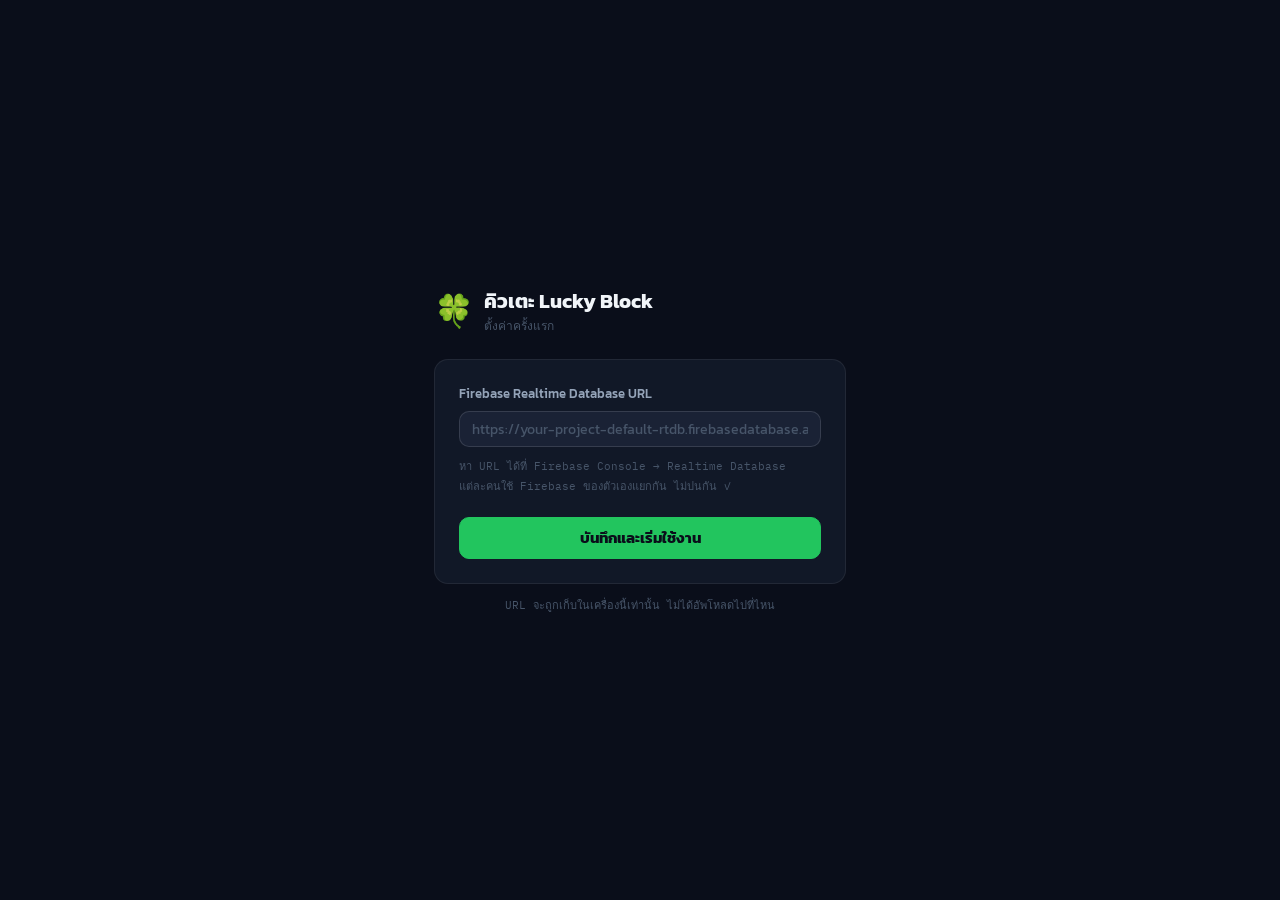
<file: index.html>
<!DOCTYPE html>
<html lang="th">
<head>
  <meta charset="UTF-8">
  <meta name="viewport" content="width=device-width, initial-scale=1.0">
  <title>คิวเตะ Lucky Block</title>
  <link rel="preconnect" href="https://fonts.googleapis.com">
  <link href="https://fonts.googleapis.com/css2?family=Kanit:wght@400;500;600;700&family=IBM+Plex+Mono:wght@400;600&display=swap" rel="stylesheet">
  <link rel="stylesheet" href="style.css">
</head>
<body>

<!-- ─── Setup Screen ─── -->
<div id="setup-screen" style="display:none;position:fixed;inset:0;background:var(--bg);z-index:999;align-items:center;justify-content:center">
  <div style="width:100%;max-width:460px;padding:24px">
    <div style="display:flex;align-items:center;gap:10px;margin-bottom:24px">
      <div style="font-size:32px">🍀</div>
      <div>
        <div style="font-size:20px;font-weight:700">คิวเตะ Lucky Block</div>
        <div style="font-size:12px;color:var(--text3);font-family:'IBM Plex Mono',monospace">ตั้งค่าครั้งแรก</div>
      </div>
    </div>
    <div style="background:var(--surface);border:1px solid var(--border);border-radius:var(--radius-lg);padding:24px">
      <div style="font-size:13px;color:var(--text2);margin-bottom:8px;font-weight:500">Firebase Realtime Database URL</div>
      <input id="setup-url" type="text"
        placeholder="https://your-project-default-rtdb.firebasedatabase.app"
        style="width:100%;margin-bottom:10px">
      <div style="font-size:11px;color:var(--text3);font-family:'IBM Plex Mono',monospace;margin-bottom:20px;line-height:1.8">
        หา URL ได้ที่ Firebase Console → Realtime Database<br>
        แต่ละคนใช้ Firebase ของตัวเองแยกกัน ไม่ปนกัน ✓
      </div>
      <button class="btn-primary" style="width:100%;height:42px;font-size:15px" onclick="saveSetup()">
        บันทึกและเริ่มใช้งาน
      </button>
    </div>
    <div style="font-size:11px;color:var(--text3);text-align:center;margin-top:12px;font-family:'IBM Plex Mono',monospace">
      URL จะถูกเก็บในเครื่องนี้เท่านั้น ไม่ได้อัพโหลดไปที่ไหน
    </div>
  </div>
</div>

<!-- ─── Main App ─── -->
<div class="app" id="main-app" style="display:none">

  <!-- ─── Header ─── -->
  <div class="header">
    <div class="logo">
      <div class="logo-icon">🍀</div>
      <div>
        <div class="logo-text">คิวเตะ Lucky Block</div>
        <div class="logo-sub">TikTok Live Queue Manager</div>
      </div>
    </div>
    <div class="header-actions">
      <button class="btn-sm btn-green" onclick="copyOverlayLink()" id="copy-btn">📋 ก็อปลิ้งค์คิว</button>
      <button class="btn-sm" onclick="showSetup()">⚙ Firebase</button>
      <button class="btn-sm" onclick="clearDone()">ล้างประวัติ</button>
      <button class="btn-sm" onclick="resetAll()">รีเซ็ต</button>
    </div>
  </div>

  <!-- ─── Stats ─── -->
  <div class="stats">
    <div class="stat">
      <div class="stat-label">รอในคิว</div>
      <div class="stat-val green" id="s-queue">0</div>
    </div>
    <div class="stat">
      <div class="stat-label">เตะวันนี้</div>
      <div class="stat-val yellow" id="s-total">0</div>
    </div>
    <div class="stat">
      <div class="stat-label">สมาชิก</div>
      <div class="stat-val blue" id="s-members">0</div>
    </div>
  </div>

  <!-- ─── Tikfinity Connection ─── -->
  <div class="conn-panel">
    <div class="conn-left">
      <div class="conn-title">Tikfinity WebSocket</div>
      <div class="conn-url">ws://localhost:<span id="port-disp">8765</span></div>
    </div>
    <div class="conn-right">
      <div class="port-group">
        <span class="port-label">port:</span>
        <input class="port-input" type="number" id="port-input" value="8765" min="1000" max="65535">
      </div>
      <div class="status-dot" id="conn-dot"></div>
      <span class="status-label" id="conn-label">ยังไม่เชื่อม</span>
      <button id="ws-btn" class="btn-sm btn-connect" onclick="toggleWS()">เชื่อม</button>
    </div>
  </div>

  <!-- ─── Rate Info ─── -->
  <div class="rates">
    <span class="rate-pill">💵 1 บาท = 1 เตะ</span>
    <span class="rate-pill">🪙 5 เหรียญ = 1 เตะ</span>
  </div>

  <!-- ─── Manual Add ─── -->
  <div class="add-panel">
    <div class="add-panel-title">เพิ่มเอง / manual</div>
    <div class="add-row">
      <input class="input-name" id="add-name" type="text" placeholder="ชื่อผู้ชม">
      <input class="input-amount" id="add-amount" type="number" min="1" placeholder="จำนวน">
      <select id="add-type">
        <option value="baht">💵 บาท</option>
        <option value="coin">🪙 เหรียญ</option>
      </select>
      <button class="btn-primary" onclick="addManual()">+ เพิ่ม</button>
    </div>
  </div>

  <!-- ─── Queue ─── -->
  <div class="section-header">
    <div class="section-title">
      คิวรอเตะ
      <span class="section-count" id="queue-count">0</span>
    </div>
  </div>
  <div class="queue" id="queue-list">
    <div class="empty">ยังไม่มีคิว — รอ donation หรือเพิ่มเอง</div>
  </div>

  <!-- ─── Done ─── -->
  <div id="done-section" style="display:none">
    <div class="section-header" style="margin-top:8px">
      <div class="section-title">
        เตะครบแล้ว
        <span class="section-count" id="done-count">0</span>
      </div>
      <button class="btn-sm" onclick="clearDone()">ล้าง</button>
    </div>
    <div id="done-list"></div>
  </div>

</div>

<!-- ─── Result Popup ─── -->
<div id="result-overlay" style="display:none;position:fixed;inset:0;background:rgba(0,0,0,0.7);z-index:998;align-items:center;justify-content:center">
  <div style="background:var(--surface);border:1px solid var(--border2);border-radius:var(--radius-lg);padding:24px;width:100%;max-width:380px;margin:16px">
    <div id="result-label" style="font-size:15px;font-weight:600;margin-bottom:16px;color:var(--green)">เตะได้อะไร?</div>
    <input id="result-input" type="text" placeholder="เช่น ช้าง, หมู, ไดโนเสาร์..." style="width:100%;margin-bottom:12px">
    <div style="display:flex;gap:8px">
      <button id="result-confirm" class="btn-primary" style="flex:1;height:40px">บันทึก ✓</button>
      <button id="result-cancel" class="btn-sm" style="height:40px;padding:0 16px">ข้ามไป</button>
    </div>
    <div style="font-size:11px;color:var(--text3);text-align:center;margin-top:10px;font-family:'IBM Plex Mono',monospace">Enter = บันทึก · Esc = ข้าม</div>
  </div>
</div>

<!-- ─── Toast ─── -->
<div class="toast" id="toast"></div>

<script src="app.js"></script>
</body>
</html>
</file>
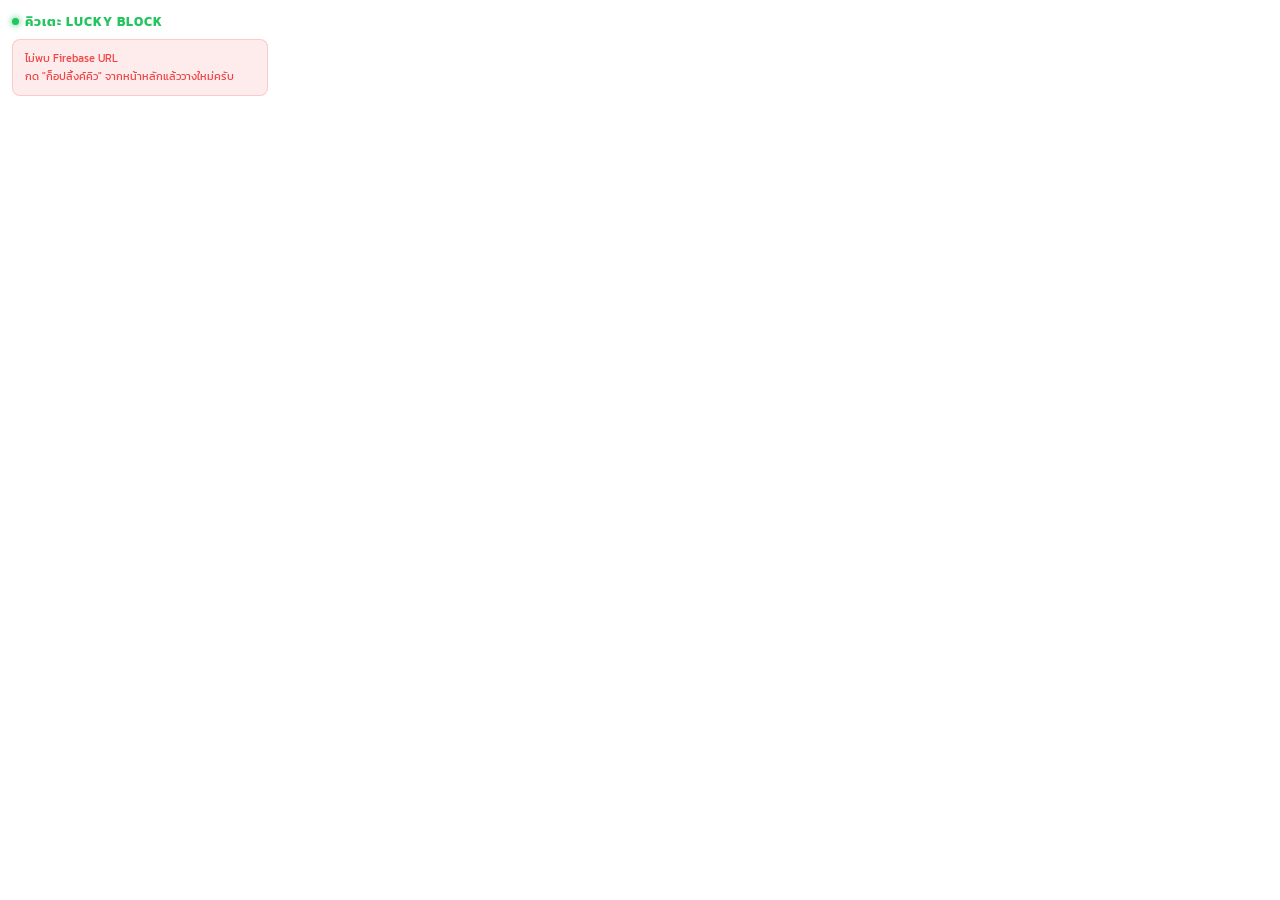
<file: overlay.html>
<!DOCTYPE html>
<html lang="th">
<head>
<meta charset="UTF-8">
<title>Queue Overlay</title>
<link href="https://fonts.googleapis.com/css2?family=Kanit:wght@500;700&display=swap" rel="stylesheet">
<style>
* { box-sizing: border-box; margin: 0; padding: 0; }
body {
  background: transparent;
  font-family: 'Kanit', sans-serif;
  padding: 12px;
  width: 280px;
}
.header {
  font-size: 13px; font-weight: 700; color: #22c55e;
  letter-spacing: 1px; text-transform: uppercase;
  margin-bottom: 8px; display: flex; align-items: center; gap: 6px;
}
.header-dot {
  width: 7px; height: 7px; border-radius: 50%;
  background: #22c55e; box-shadow: 0 0 6px #22c55e;
  animation: pulse 2s infinite;
}
@keyframes pulse {
  0%, 100% { opacity: 1; }
  50% { opacity: 0.4; }
}
.queue { display: flex; flex-direction: column; gap: 5px; }
.q-item {
  display: flex; align-items: center; gap: 8px;
  background: rgba(0,0,0,0.65); border-radius: 8px;
  padding: 7px 10px; border-left: 3px solid transparent;
  animation: fadeIn .3s ease;
}
.q-item.first { border-left-color: #22c55e; background: rgba(0,0,0,0.75); }
@keyframes fadeIn {
  from { opacity: 0; transform: translateX(-8px); }
  to   { opacity: 1; transform: translateX(0); }
}
.rank { font-size: 11px; color: rgba(255,255,255,0.35); width: 16px; text-align: center; flex-shrink: 0; }
.rank.first { color: #22c55e; font-weight: 700; }
.avatar {
  width: 28px; height: 28px; border-radius: 50%;
  display: flex; align-items: center; justify-content: center;
  font-size: 11px; font-weight: 700; flex-shrink: 0;
}
.name { font-size: 14px; font-weight: 500; color: #fff; flex: 1; white-space: nowrap; overflow: hidden; text-overflow: ellipsis; }
.name.first { font-weight: 700; }
.kicks {
  font-size: 12px; font-weight: 700; color: #22c55e;
  background: rgba(34,197,94,0.15); border-radius: 20px;
  padding: 1px 8px; flex-shrink: 0;
}
.empty { font-size: 12px; color: rgba(255,255,255,0.3); padding: 8px 0; }
.error {
  font-size: 11px; color: #ef4444; padding: 10px 12px;
  background: rgba(239,68,68,0.1); border-radius: 8px;
  border: 1px solid rgba(239,68,68,0.2); line-height: 1.6;
}
</style>
</head>
<body>

<div class="header">
  <div class="header-dot"></div>
  คิวเตะ Lucky Block
</div>
<div class="queue" id="queue-list">
  <div class="empty">กำลังโหลด...</div>
</div>

<script>
const AVATAR_COLORS = [
  ['rgba(34,197,94,0.3)',  '#22c55e'],
  ['rgba(59,130,246,0.3)', '#60a5fa'],
  ['rgba(234,179,8,0.3)',  '#eab308'],
  ['rgba(168,85,247,0.3)', '#c084fc'],
  ['rgba(249,115,22,0.3)', '#fb923c'],
  ['rgba(236,72,153,0.3)', '#f472b6'],
];

function colorFor(name) {
  let h = 0;
  for (let i = 0; i < name.length; i++) h = (h * 31 + name.charCodeAt(i)) & 0xffff;
  return AVATAR_COLORS[h % AVATAR_COLORS.length];
}
function initials(name) { return name.slice(0, 2).toUpperCase(); }

// อ่าน Firebase URL จาก ?db=... parameter
const params = new URLSearchParams(location.search);
const dbUrl  = params.get('db');
const dbRef  = dbUrl ? `${dbUrl}/klb.json` : null;

const el = document.getElementById('queue-list');

if (!dbRef) {
  el.innerHTML = '<div class="error">ไม่พบ Firebase URL<br>กด "ก็อปลิ้งค์คิว" จากหน้าหลักแล้ววางใหม่ครับ</div>';
} else {
  let lastSnapshot = '';

  async function fetchAndRender() {
    try {
      const res = await fetch(dbRef);
      const raw = await res.text();
      if (raw === lastSnapshot) return;
      lastSnapshot = raw;
      const d     = JSON.parse(raw);
      const queue = d?.queue || [];

      if (queue.length === 0) {
        el.innerHTML = '<div class="empty">ยังไม่มีคิว...</div>';
        return;
      }
      el.innerHTML = queue.slice(0, 8).map((q, i) => {
        const [bg, fg] = colorFor(q.name);
        const isFirst  = i === 0;
        const results  = q.results || [];
        const resultsHtml = results.length > 0
          ? `<div style="font-size:10px;color:rgba(255,255,255,0.4);margin-top:2px;padding-left:44px">
               ${results.map((r,j) => `<span style="margin-right:6px">${j+1}.${r}</span>`).join('')}
             </div>`
          : '';
        return `<div style="margin-bottom:3px">
          <div class="q-item${isFirst ? ' first' : ''}">
            <div class="rank${isFirst ? ' first' : ''}">${isFirst ? '▶' : i + 1}</div>
            <div class="avatar" style="background:${bg};color:${fg}">${initials(q.name)}</div>
            <div class="name${isFirst ? ' first' : ''}">${q.name}</div>
            <div class="kicks">${q.kicks} เตะ</div>
          </div>
          ${resultsHtml}
        </div>`;
      }).join('');
    } catch (_) {}
  }

  fetchAndRender();
  setInterval(fetchAndRender, 2000);
}
</script>
</body>
</html>
</file>
<file: style.css>
:root {
  --bg: #0a0e1a;
  --surface: #111827;
  --surface2: #1a2235;
  --border: rgba(255,255,255,0.07);
  --border2: rgba(255,255,255,0.12);
  --green: #22c55e;
  --green-dim: rgba(34,197,94,0.15);
  --green-border: rgba(34,197,94,0.3);
  --yellow: #eab308;
  --blue: #3b82f6;
  --blue-dim: rgba(59,130,246,0.12);
  --red: #ef4444;
  --text: #f1f5f9;
  --text2: #94a3b8;
  --text3: #475569;
  --radius: 10px;
  --radius-lg: 14px;
}

*, *::before, *::after { box-sizing: border-box; margin: 0; padding: 0; }
html, body { height: 100%; }

body {
  font-family: 'Kanit', sans-serif;
  background: var(--bg);
  color: var(--text);
  min-height: 100vh;
  overflow-x: hidden;
}

/* Background grid */
body::before {
  content: '';
  position: fixed;
  inset: 0;
  background-image:
    linear-gradient(rgba(34,197,94,0.03) 1px, transparent 1px),
    linear-gradient(90deg, rgba(34,197,94,0.03) 1px, transparent 1px);
  background-size: 40px 40px;
  pointer-events: none;
  z-index: 0;
}

/* ─── Layout ─── */
.app {
  position: relative;
  z-index: 1;
  max-width: 720px;
  margin: 0 auto;
  padding: 24px 16px 60px;
}

/* ─── Header ─── */
.header {
  display: flex;
  align-items: center;
  justify-content: space-between;
  margin-bottom: 24px;
  padding-bottom: 16px;
  border-bottom: 1px solid var(--border);
}
.logo { display: flex; align-items: center; gap: 10px; }
.logo-icon {
  width: 38px; height: 38px;
  background: var(--green-dim);
  border: 1px solid var(--green-border);
  border-radius: var(--radius);
  display: flex; align-items: center; justify-content: center;
  font-size: 20px;
}
.logo-text { font-size: 18px; font-weight: 700; letter-spacing: -0.3px; }
.logo-sub { font-size: 11px; color: var(--text3); font-family: 'IBM Plex Mono', monospace; }
.header-actions { display: flex; gap: 6px; }

/* ─── Stats ─── */
.stats {
  display: grid;
  grid-template-columns: repeat(3, 1fr);
  gap: 10px;
  margin-bottom: 20px;
}
.stat {
  background: var(--surface);
  border: 1px solid var(--border);
  border-radius: var(--radius);
  padding: 14px 16px;
}
.stat-label {
  font-size: 11px;
  color: var(--text3);
  font-family: 'IBM Plex Mono', monospace;
  text-transform: uppercase;
  letter-spacing: 0.5px;
  margin-bottom: 6px;
}
.stat-val { font-size: 28px; font-weight: 700; line-height: 1; }
.stat-val.green { color: var(--green); }
.stat-val.yellow { color: var(--yellow); }
.stat-val.blue { color: var(--blue); }

/* ─── Connection Panel ─── */
.conn-panel {
  background: var(--surface);
  border: 1px solid var(--border);
  border-radius: var(--radius-lg);
  padding: 14px 16px;
  margin-bottom: 16px;
  display: flex;
  align-items: center;
  gap: 12px;
  flex-wrap: wrap;
}
.conn-left { flex: 1; min-width: 0; }
.conn-title { font-size: 12px; color: var(--text2); margin-bottom: 3px; }
.conn-url {
  font-family: 'IBM Plex Mono', monospace;
  font-size: 12px;
  color: var(--text3);
  white-space: nowrap;
  overflow: hidden;
  text-overflow: ellipsis;
}
.conn-url span { color: var(--green); }
.conn-right { display: flex; align-items: center; gap: 8px; flex-shrink: 0; }
.status-dot {
  width: 8px; height: 8px;
  border-radius: 50%;
  background: var(--text3);
  transition: background .3s;
  flex-shrink: 0;
}
.status-dot.on { background: var(--green); box-shadow: 0 0 6px var(--green); }
.status-label { font-size: 12px; font-family: 'IBM Plex Mono', monospace; color: var(--text2); }
.port-group { display: flex; align-items: center; gap: 6px; }
.port-label { font-size: 12px; color: var(--text3); font-family: 'IBM Plex Mono', monospace; }
.port-input { width: 70px; font-family: 'IBM Plex Mono', monospace; }

/* ─── Rate Pills ─── */
.rates { display: flex; gap: 8px; margin-bottom: 20px; flex-wrap: wrap; }
.rate-pill {
  font-size: 12px;
  font-family: 'IBM Plex Mono', monospace;
  padding: 4px 12px;
  border-radius: 20px;
  background: var(--green-dim);
  border: 1px solid var(--green-border);
  color: var(--green);
}

/* ─── Manual Add Panel ─── */
.add-panel {
  background: var(--surface);
  border: 1px solid var(--border);
  border-radius: var(--radius-lg);
  padding: 14px 16px;
  margin-bottom: 24px;
}
.add-panel-title {
  font-size: 12px;
  color: var(--text3);
  font-family: 'IBM Plex Mono', monospace;
  text-transform: uppercase;
  letter-spacing: 0.5px;
  margin-bottom: 10px;
}
.add-row { display: flex; gap: 8px; align-items: center; flex-wrap: wrap; }
.input-name { flex: 1; min-width: 120px; }
.input-amount { width: 80px; }

/* ─── Form Elements ─── */
input, select {
  background: var(--surface2);
  border: 1px solid var(--border2);
  border-radius: var(--radius);
  color: var(--text);
  font-family: 'Kanit', sans-serif;
  font-size: 14px;
  height: 36px;
  padding: 0 12px;
  outline: none;
  transition: border-color .2s;
}
input:focus, select:focus { border-color: var(--green); }
input::placeholder { color: var(--text3); }
select option { background: var(--surface2); }

/* ─── Buttons ─── */
button {
  font-family: 'Kanit', sans-serif;
  font-size: 14px;
  height: 36px;
  padding: 0 16px;
  border-radius: var(--radius);
  border: 1px solid var(--border2);
  background: transparent;
  color: var(--text2);
  cursor: pointer;
  transition: all .15s;
  white-space: nowrap;
}
button:hover { background: var(--surface2); color: var(--text); }
button:active { transform: scale(0.97); }

.btn-sm { height: 30px; font-size: 12px; padding: 0 10px; }

.btn-primary {
  background: var(--green);
  border-color: var(--green);
  color: #0a0e1a;
  font-weight: 700;
}
.btn-primary:hover { background: #16a34a; border-color: #16a34a; color: #fff; }

.btn-green {
  background: var(--green-dim);
  border-color: var(--green-border);
  color: var(--green);
  font-weight: 600;
}
.btn-green:hover { background: rgba(34,197,94,0.25); color: var(--green); }

.btn-connect {
  background: var(--blue-dim);
  border-color: rgba(59,130,246,0.3);
  color: var(--blue);
  font-weight: 600;
}
.btn-connect:hover { background: rgba(59,130,246,0.2); }

.btn-disconnect { color: var(--red); border-color: rgba(239,68,68,0.2); }
.btn-disconnect:hover { background: rgba(239,68,68,0.1); color: var(--red); }

.btn-danger { color: var(--red); border-color: transparent; padding: 0 8px; }
.btn-danger:hover { background: rgba(239,68,68,0.1); }

/* ─── Section Header ─── */
.section-header {
  display: flex;
  align-items: center;
  justify-content: space-between;
  margin-bottom: 12px;
}
.section-title {
  font-size: 12px;
  font-family: 'IBM Plex Mono', monospace;
  text-transform: uppercase;
  letter-spacing: 0.5px;
  color: var(--text3);
  display: flex;
  align-items: center;
  gap: 6px;
}
.section-count {
  background: var(--surface2);
  border: 1px solid var(--border);
  border-radius: 20px;
  font-size: 11px;
  padding: 1px 8px;
  color: var(--text2);
}

/* ─── Queue ─── */
.queue { display: flex; flex-direction: column; gap: 6px; margin-bottom: 28px; }

.empty {
  border: 1px dashed var(--border2);
  border-radius: var(--radius);
  padding: 24px;
  text-align: center;
  color: var(--text3);
  font-size: 13px;
  font-family: 'IBM Plex Mono', monospace;
}

.q-item {
  display: flex;
  align-items: center;
  gap: 10px;
  background: var(--surface);
  border: 1px solid var(--border);
  border-radius: var(--radius);
  padding: 10px 12px;
  transition: border-color .2s;
  animation: slideIn .2s ease;
}
.q-item.first {
  border-color: var(--green-border);
  background: linear-gradient(90deg, rgba(34,197,94,0.06) 0%, var(--surface) 60%);
}

@keyframes slideIn {
  from { opacity: 0; transform: translateY(-8px); }
  to   { opacity: 1; transform: translateY(0); }
}

.q-rank {
  width: 22px;
  font-size: 11px;
  font-family: 'IBM Plex Mono', monospace;
  color: var(--text3);
  text-align: center;
  flex-shrink: 0;
}
.q-rank.first-rank { color: var(--green); font-weight: 700; }

.avatar {
  width: 36px; height: 36px;
  border-radius: 50%;
  display: flex; align-items: center; justify-content: center;
  font-size: 13px; font-weight: 700;
  flex-shrink: 0;
  letter-spacing: 0.5px;
}

.q-name {
  font-size: 14px;
  font-weight: 600;
  flex: 1;
  min-width: 0;
  white-space: nowrap;
  overflow: hidden;
  text-overflow: ellipsis;
}

.q-source { font-size: 11px; font-family: 'IBM Plex Mono', monospace; color: var(--text3); flex-shrink: 0; }

.kick-dots { display: flex; gap: 4px; align-items: center; flex-shrink: 0; }
.kdot {
  width: 7px; height: 7px;
  border-radius: 50%;
  background: var(--green-dim);
  border: 1px solid var(--green-border);
}
.kdot.full { background: var(--green); border-color: var(--green); }

.kick-count {
  font-family: 'IBM Plex Mono', monospace;
  font-size: 13px;
  font-weight: 600;
  padding: 2px 10px;
  border-radius: 20px;
  background: var(--green-dim);
  border: 1px solid var(--green-border);
  color: var(--green);
  flex-shrink: 0;
}

.q-actions { display: flex; gap: 4px; flex-shrink: 0; }

/* ─── Done Section ─── */
.done-item {
  display: flex;
  align-items: center;
  gap: 8px;
  padding: 8px 12px;
  border-radius: var(--radius);
  opacity: 0.5;
  transition: opacity .2s, background .2s;
}
.done-item:hover { opacity: 0.7; background: var(--surface); }
.done-name { font-size: 13px; flex: 1; }
.done-tag {
  font-size: 11px;
  font-family: 'IBM Plex Mono', monospace;
  color: var(--text3);
  background: var(--surface2);
  border: 1px solid var(--border);
  border-radius: 20px;
  padding: 1px 8px;
}

/* ─── Toast ─── */
.toast {
  position: fixed;
  bottom: 24px;
  left: 50%;
  transform: translateX(-50%) translateY(80px);
  background: var(--surface2);
  border: 1px solid var(--border2);
  border-radius: var(--radius);
  padding: 10px 20px;
  font-size: 13px;
  font-family: 'IBM Plex Mono', monospace;
  color: var(--text2);
  z-index: 99;
  transition: transform .3s cubic-bezier(.34,1.56,.64,1);
  white-space: nowrap;
}
.toast.show { transform: translateX(-50%) translateY(0); }
.toast.green-toast { border-color: var(--green-border); color: var(--green); }
</file>
